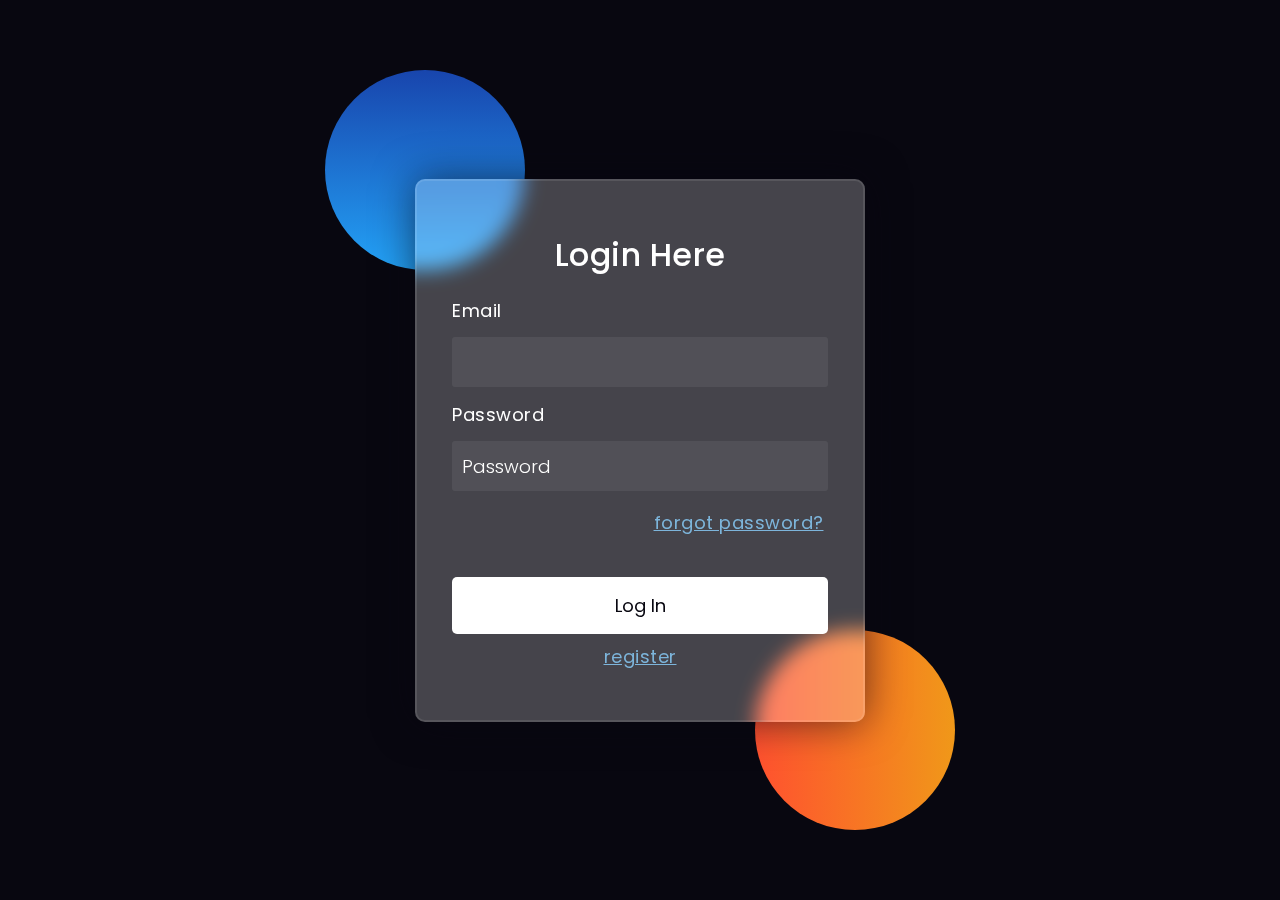
<file: index.html>
<!DOCTYPE html>
<html lang="en">
<head>
 
    <link rel="preconnect" href="https://fonts.gstatic.com">
    <link rel="stylesheet" href="https://cdnjs.cloudflare.com/ajax/libs/font-awesome/5.15.4/css/all.min.css">
    <link rel="stylesheet" href="./index.css">
    <title>Form Css</title>
    
</head>
<body>
    <section class="container">

        <div class="form-container">
            <form class="login-form">
                <h3>Login Here</h3>
        
                <div class="form-group">
                    <label for="email">Email</label>
                    <input type="email" id="email" class="input-email-login">
                </div>
        
                <div class="form-group">
                    <label for="password">Password</label>
                    <input type="password" placeholder="Password" id="password" class="input-password-login">
                    <a href="forgot_password.html" class="forgot-pasword">forgot password?</a>
                </div>
        
                <button>Log In</button>
                <a href="register.html" class="forgot-pasword redirect">register</a>
            </form>
        </div>
    </section>
    <script src="./login.js"></script>
</body>
</html>
</file>
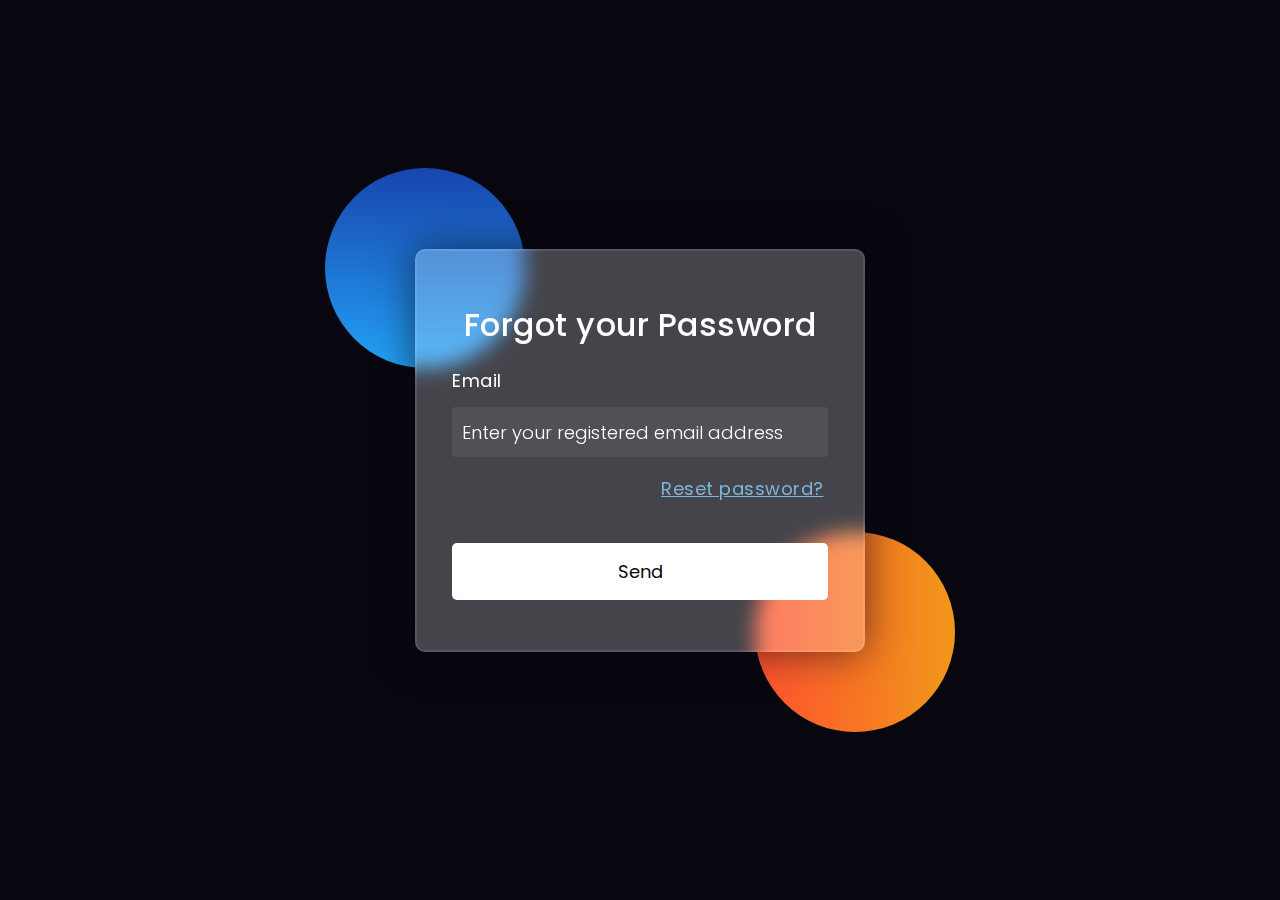
<file: forgot_password.html>
<!DOCTYPE html>
<html lang="en">
  <head>
    <link rel="preconnect" href="https://fonts.gstatic.com" />
    <link
      rel="stylesheet"
      href="https://cdnjs.cloudflare.com/ajax/libs/font-awesome/5.15.4/css/all.min.css"
    />
    <link rel="stylesheet" href="./index.css" />
    <title>Forgot Password</title>
  </head>
  <body>
    <section class="container">
      <div class="form-container">
        <form>
          <h3>Forgot your Password</h3>

          <div class="form-group">
            <label for="email">Email</label>
            <input
              type="email"
              placeholder="Enter your registered email address"
              id="email"
            />
            <a href="reset_password.html" class="reset-pasword"
              >Reset password?</a
            >
          </div>

          <button>Send</button>
        </form>
      </div>
    </section>
  </body>
</html>
</file>
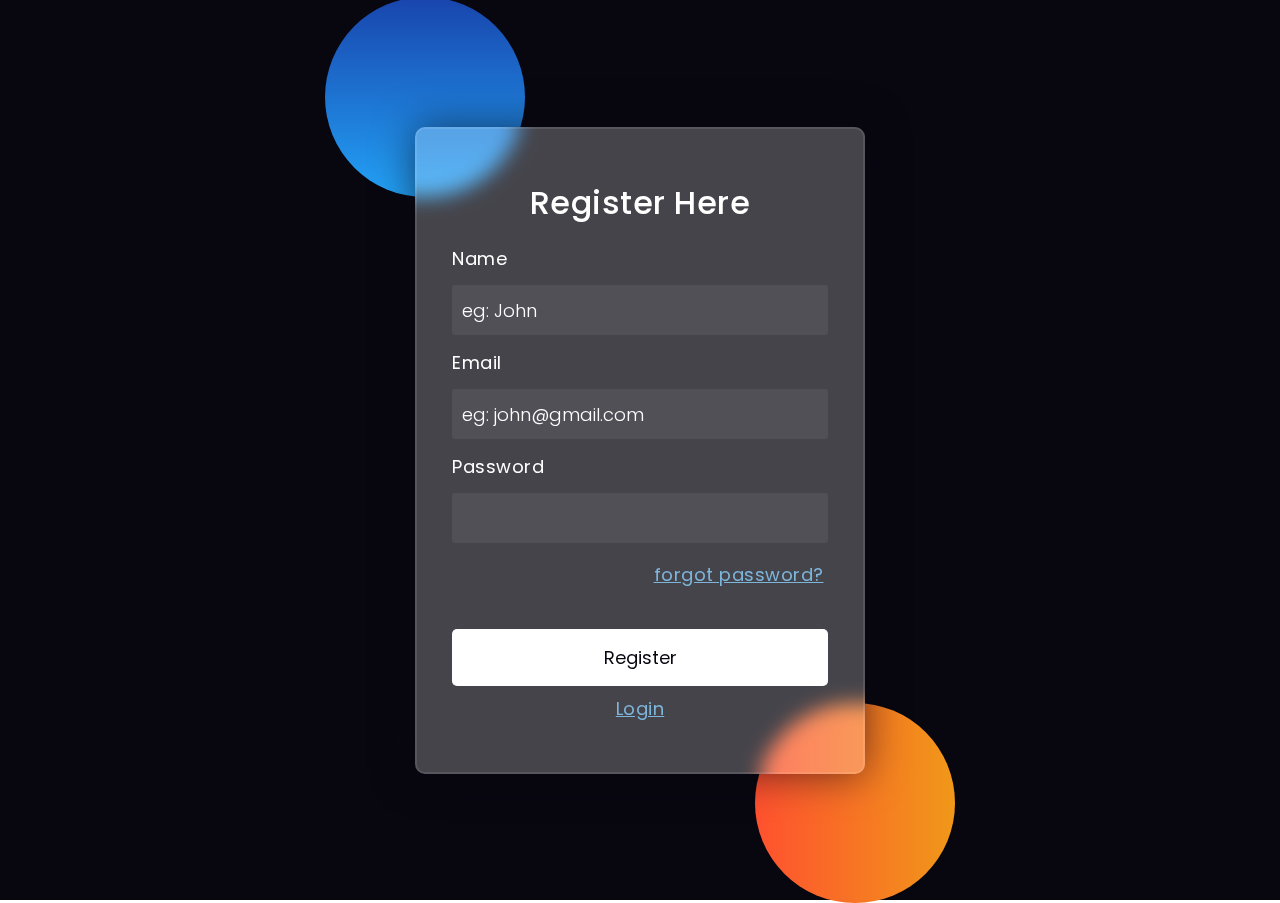
<file: register.html>
<!DOCTYPE html>
<html lang="en">
<head>
 
    <link rel="preconnect" href="https://fonts.gstatic.com">
    <link rel="stylesheet" href="https://cdnjs.cloudflare.com/ajax/libs/font-awesome/5.15.4/css/all.min.css">
    <link rel="stylesheet" href="./index.css">
    <title>Form Css</title>
    
</head>
<body>
    <section class="container">

        <div class="form-container">
            <form class="register-form">
                <h3>Register Here</h3>
        
                <div class="form-group">
                    <label for="username">Name</label>
                    <input type="text" placeholder="eg: John" class="input-name-register" maxlength="10">
                </div>
                
                <div class="form-group">
                    <label for="username">Email</label>
                    <input type="email" placeholder="eg: john@gmail.com" class="input-email-register">
                </div>

                <div class="form-group">
                    <label for="password">Password</label>
                    <input type="password" id="password" class="input-password-register">
                    <a href="forgot_password.html" class="forgot-pasword">forgot password?</a>
                </div>
        
                <button type="submit" class="register-btn" disabled>Register</button>
                <a href="index.html" class="forgot-pasword redirect">Login</a>
            </form>
        </div>
    </section>

    <script src="./script.js"></script>
</body>
</html>
</file>
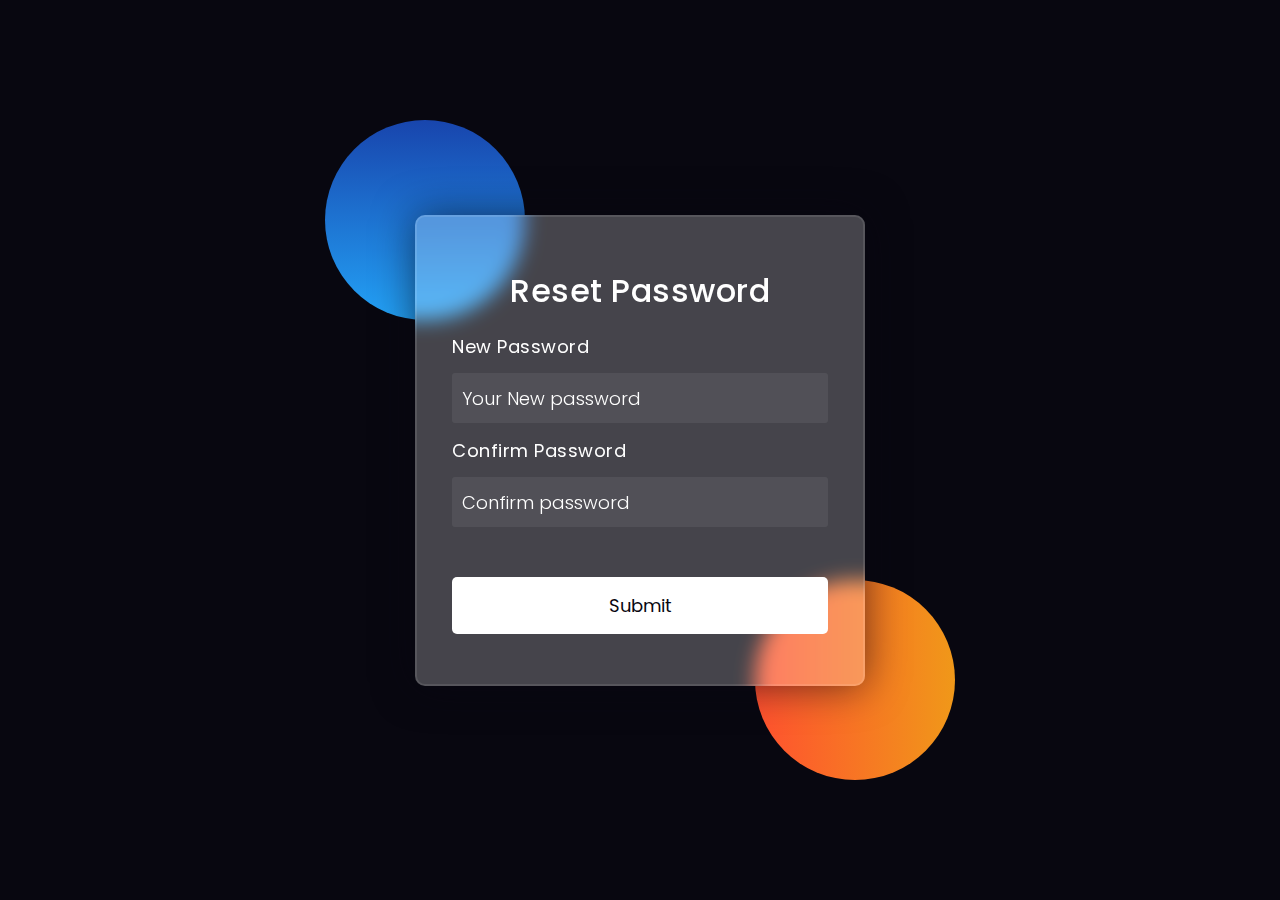
<file: reset_password.html>
<!DOCTYPE html>
<html lang="en">
  <head>
    <link rel="preconnect" href="https://fonts.gstatic.com" />
    <link
      rel="stylesheet"
      href="https://cdnjs.cloudflare.com/ajax/libs/font-awesome/5.15.4/css/all.min.css"
    />
    <link rel="stylesheet" href="./index.css" />
    <title>Reset Password</title>
  </head>
  <body>
    <section class="container">
      <div class="form-container">
        <form>
          <h3>Reset Password</h3>


          <div class="form-group">
            <label for="new_password">New Password</label>
            <input
              type="password"
              placeholder="Your New password"
              id="new_password"
            />
          </div>

          <div class="form-group">
            <label for="confirm_password">Confirm Password</label>
            <input type="password" placeholder="Confirm password" id="confirm_password" />
          </div>

          <button>Submit</button>
        </form>
      </div>
    </section>

  </body>
</html>
</file>
<file: index.css>
@import "https://fonts.googleapis.com/css2?family=Poppins:wght@300;500;600&display=swap";
*,
*:before,
*:after {
  padding: 0;
  margin: 0;
  box-sizing: border-box;
  font-family: "Poppins", sans-serif;
  font-size: 18px;
}

section.container {
  background-color: #080710;
  height: 100vh;
  width: 100%;
  display: flex;
  flex-direction: column;
  align-items: center;
  justify-content: center;
}
section.container .form-container {
  position: relative;
}
section.container .form-container::before {
  content: "";
  position: absolute;
  width: 200px;
  height: 200px;
  background: linear-gradient(#1845ad, #23a2f6);
  border-radius: 50%;
  left: -20%;
  top: -20%;
}

section.container .form-container::after {
  content: "";
  position: absolute;
  width: 200px;
  height: 200px;
  background: linear-gradient(to right, #ff512f, #f09819);
  border-radius: 50%;
  right: -20%;
  bottom: -20%;
}

section.container form {
  letter-spacing: 0.5px;
  color: #ffffff;
  z-index: 1;
  position: relative;
  max-width: 450px;
  background-color: #ffffff3f;
  border: 2px solid #ffffff1a;
  border-radius: 10px;
  padding: 50px 35px;
  box-shadow: 0 0 40px #08071099;
  backdrop-filter: blur(10px);
  display: flex;
  flex-direction: column;
  justify-content: center;
}

section.container form h3 {
  font-size: 32px;
  font-weight: 500;
  text-align: center;
  margin-bottom: 1rem;
}

/* section.container .form-group {
  margin: 0.5rem 0;
} */

section.container .form-group input {
  width: 100%;
  height: 50px;
  margin: 0.75rem 0;
  padding: 0 10px;
  border: none;
  border-radius: 3px;
  background-color: #ffffff12;
  font-weight: 300;
  outline: none;
}
::placeholder {
  color: #ffffff !important;
}
section.container .form-group a.forgot-pasword,
section.container .form-group a.reset-pasword {
  float: right;
  color: #7db5db;
  margin: 0.25rem;
}
section.container button {
  margin-top: 2rem;
  width: 100%;
  background-color: #ffffff;
  color: #080710;
  padding: 15px 0;
  border-radius: 5px;
  border: none;
  cursor: pointer;
}

input {
  color: white;
}

.redirect {
  text-align: center;
  color: #7db5db;
  margin-top: 0.5rem;
}
</file>
